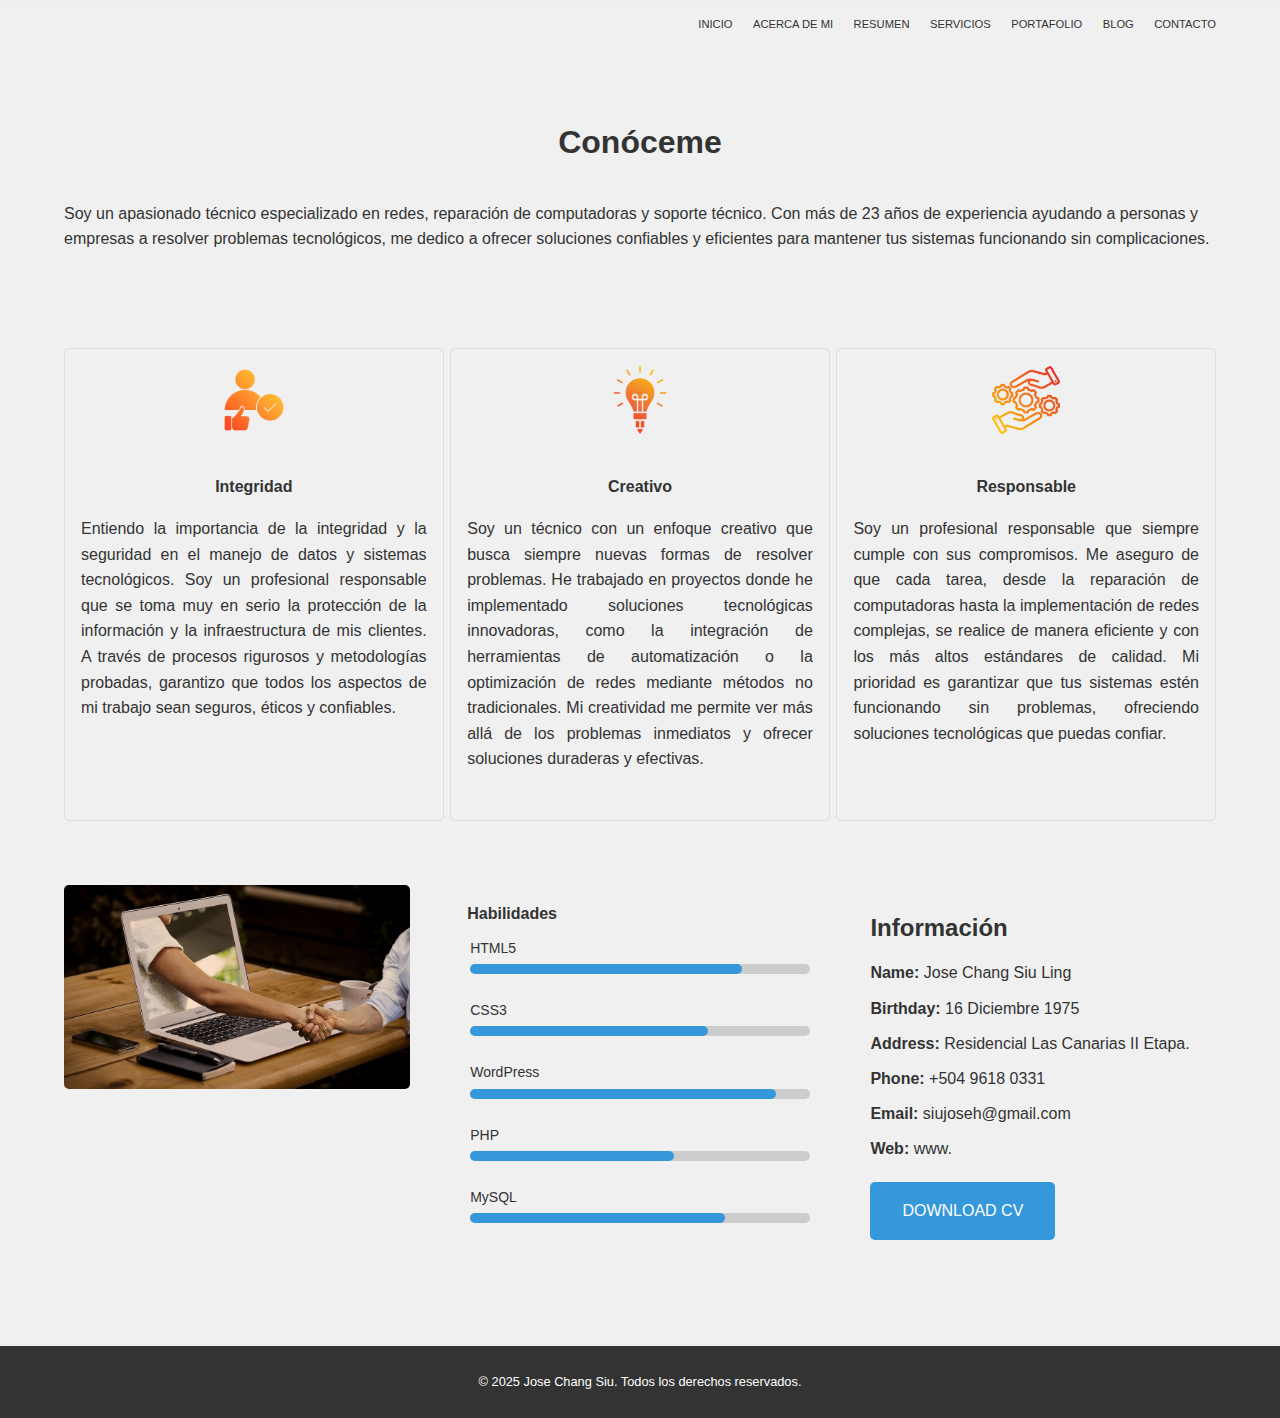
<file: about.html>
<!DOCTYPE html>
<html lang="es">
<head>
    <meta charset="UTF-8">
    <meta name="viewport" content="width=device-width, initial-scale=1.0">
    <title>About Me</title>
    <link rel="stylesheet" href="style.css">
</head>
<body>
  <div id="barraDeProgreso">
    <div id="progreso"></div>
  </div>
    <nav>
        <ul>
            <li><a href="index.html">Inicio</a></li>
            <li><a href="about.html">Acerca de mi</a></li>
            <li><a href="resume.html">Resumen</a></li>
            <li><a href="services.html">Servicios</a></li>
            <li><a href="portfolio.html">Portafolio</a></li>
            <li><a href="blog.html">Blog</a></li>
            <li><a href="contact.html">Contacto</a></li>
        </ul>
    </nav>

    <main id="about">
        <section class="container">
            <h1>Conóceme</h1>
            <p>Soy un apasionado técnico especializado en redes, reparación de computadoras y soporte técnico. Con más de 23 años de experiencia ayudando a personas y empresas a resolver problemas tecnológicos, me dedico a ofrecer soluciones confiables y eficientes para mantener tus sistemas funcionando sin complicaciones.</p>

            <div class="skills">
                <div class="skill">
                    <img src="asset/integrity.png" alt="Punctual">
                    <h3>Integridad</h3>
                    <p>Entiendo la importancia de la integridad y la seguridad en el manejo de datos y sistemas tecnológicos. Soy un profesional responsable que se toma muy en serio la protección de la información y la infraestructura de mis clientes. A través de procesos rigurosos y metodologías probadas, garantizo que todos los aspectos de mi trabajo sean seguros, éticos y confiables.</p>
                </div>
                <div class="skill">
                    <img src="asset/creativity.png" alt="Creative">
                    <h3>Creativo</h3>
                    <p>Soy un técnico con un enfoque creativo que busca siempre nuevas formas de resolver problemas. He trabajado en proyectos donde he implementado soluciones tecnológicas innovadoras, como la integración de herramientas de automatización o la optimización de redes mediante métodos no tradicionales. Mi creatividad me permite ver más allá de los problemas inmediatos y ofrecer soluciones duraderas y efectivas.</p>
                </div>
                <div class="skill">
                    <img src="asset/responsible.png" alt="Motivated">
                    <h3>Responsable</h3>
                    <p>Soy un profesional responsable que siempre cumple con sus compromisos. Me aseguro de que cada tarea, desde la reparación de computadoras hasta la implementación de redes complejas, se realice de manera eficiente y con los más altos estándares de calidad. Mi prioridad es garantizar que tus sistemas estén funcionando sin problemas, ofreciendo soluciones tecnológicas que puedas confiar.</p>
                </div>
            </div>

            <div class="my-info">
                <div class="info-image">
                    <img src="asset/about.jpg" alt="My Image">
                </div>
                <div class="skills-list">
                    <h3>Habilidades</h3>
                    <div class="skill-bars">
                        <div class="skill-bar">
                            <div class="info">
                                <span>HTML5</span>
                            </div>
                            <div class="bar">
                                <div class="inner-bar" style="width: 80%;"></div>
                            </div>
                        </div>
                        <div class="skill-bar">
                            <div class="info">
                                <span>CSS3</span>
                            </div>
                            <div class="bar">
                                <div class="inner-bar" style="width: 70%;"></div>
                            </div>
                        </div>
                        <div class="skill-bar">
                            <div class="info">
                                <span>WordPress</span>
                            </div>
                            <div class="bar">
                                <div class="inner-bar" style="width: 90%;"></div>
                            </div>
                        </div>
                        <div class="skill-bar">
                            <div class="info">
                                <span>PHP</span>
                            </div>
                            <div class="bar">
                                <div class="inner-bar" style="width: 60%;"></div>
                            </div>
                        </div>
                        <div class="skill-bar">
                            <div class="info">
                                <span>MySQL</span>
                            </div>
                            <div class="bar">
                                <div class="inner-bar" style="width: 75%;"></div>
                            </div>
                        </div>
                    </div>
                </div>
                <div class="personal-info">
                    <h3>Información</h3>
                    <p><span>Name:</span> Jose Chang Siu Ling </p>
                    <p><span>Birthday:</span> 16 Diciembre 1975</p>
                    <p><span>Address:</span> Residencial Las Canarias II Etapa. </p>
                    <p><span>Phone:</span> +504 9618 0331</p>
                    <p><span>Email:</span> siujoseh@gmail.com </p>
                    <p><span>Web:</span> www.</p>
                    <a href="#" class="button">Download CV</a>
                </div>
            </div>
        </section>
    </main>

    <footer>
        <p>&copy; 2025 Jose Chang Siu. Todos los derechos reservados. </p>
    </footer>

    <script src="script.js"></script>
</body>
</html>
</file>
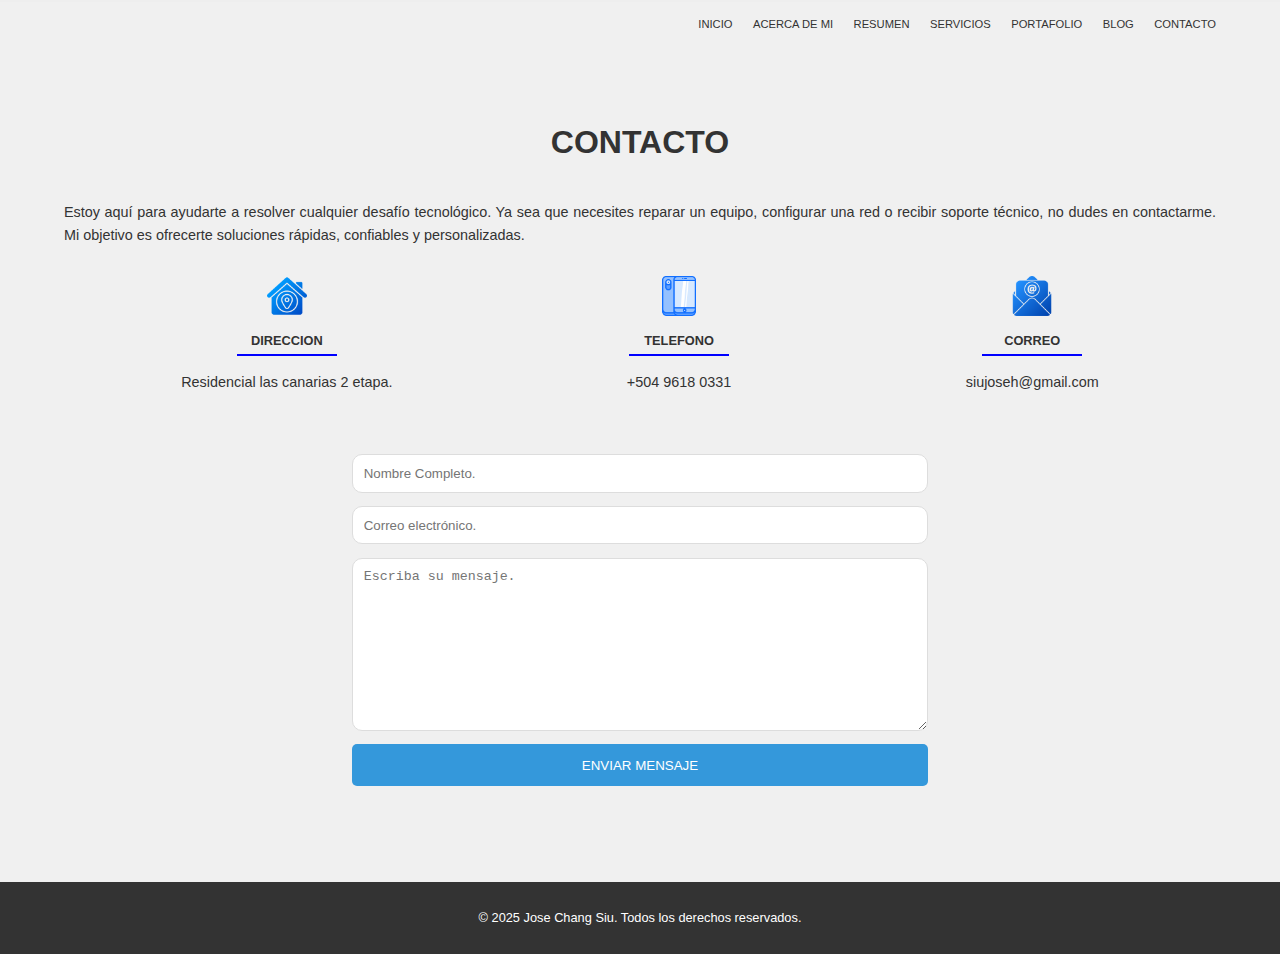
<file: contact.html>
<!DOCTYPE html>
<html lang="es">
<head>
    <meta charset="UTF-8">
    <meta name="viewport" content="width=device-width, initial-scale=1.0">
    <title>Contact</title>
    <link rel="stylesheet" href="style.css">
</head>
<body>
  <div id="barraDeProgreso">
    <div id="progreso"></div>
  </div>
   <nav>
        <ul>
            <li><a href="index.html">Inicio</a></li>
            <li><a href="about.html">Acerca de mi</a></li>
            <li><a href="resume.html">Resumen</a></li>
            <li><a href="services.html">Servicios</a></li>
            <li><a href="portfolio.html">Portafolio</a></li>
            <li><a href="blog.html">Blog</a></li>
            <li><a href="contact.html">Contacto</a></li>
        </ul>
    </nav>

    <main id="contact">
        <section class="container">
            <h1>CONTACTO</h1>
            <p>Estoy aquí para ayudarte a resolver cualquier desafío tecnológico. Ya sea que necesites reparar un equipo, configurar una red o recibir soporte técnico, no dudes en contactarme. Mi objetivo es ofrecerte soluciones rápidas, confiables y personalizadas. </p>
           
            <div class="contact-info">
                <div class="contact-item">
                    <img src="asset/home-address_12248074.png" alt="DIRECCION">
                    <h3>DIRECCION</h3>
                    <p style="text-align: center;">Residencial las canarias 2 etapa.</p>
                </div>
                <div class="contact-item">
                    <img src="asset/smartphone_2005986.png" alt="TELEFONO">
                    <h3>TELEFONO</h3>
                    <p style="text-align: center;">+504 9618 0331</p>
                </div>
                <div class="contact-item">
                    <img src="asset/email_10805041.png" alt="CORREO">
                    <h3>CORREO</h3>
                    <p style="text-align: center;">siujoseh@gmail.com</p>
                </div>
            </div>

            <form class="contact-form">
                <input type="text" placeholder="Nombre Completo.">
                <input type="email" placeholder="Correo electrónico.">
                <textarea placeholder="Escriba su mensaje."></textarea>
                <button class="button">Enviar mensaje</button>
            </form>
        </section>
    </main>

    <footer>
        <p>&copy; 2025 Jose Chang Siu. Todos los derechos reservados. </p>
    </footer>

    <script src="script.js"></script>
</body>
</html>
</file>
<file: style.css>
/* Estilos generales */
body { /* Selecciona el elemento body */
    font-family: 'Poppins', sans-serif; /* Establece la fuente del texto */
    margin: 0; /* Elimina el margen exterior */
    padding: 0; /* Elimina el relleno interior */
    background-color: #f0f0f0; /* Establece el color de fondo */
    color: #333; /* Establece el color del texto */
    line-height: 1.6; /* Establece el espaciado entre líneas */
}

#barraDeProgreso { /* Selecciona el elemento con el id barraDeProgreso */
    width: 100%; /* Establece el ancho al 100% del contenedor padre */
    height: 2px; /* Establece la altura a 2 píxeles */
    background-color: #eee; /* Establece el color de fondo */
    position: fixed; /* Fija la posición del elemento en la ventana */
    top: 0; /* Coloca el elemento en la parte superior de la ventana */
    left: 0; /* Coloca el elemento en la parte izquierda de la ventana */
    z-index: 1000; /* Establece el orden de apilamiento del elemento */
}

#progreso { /* Selecciona el elemento con el id progreso */
    height: 2px; /* Establece la altura a 2 píxeles */
    background-color: #007bff; /* Establece el color de fondo */
    width: 0%; /* Establece el ancho al 0% */
}

.skill-bars { /* Selecciona todos los elementos con la clase skill-bars */
    padding: 2px 3px; /* Establece el relleno interior */
}

.skill-bar { /* Selecciona todos los elementos con la clase skill-bar */
    margin-bottom: 25px; /* Establece el margen inferior */
    position: relative; /* Establece la posición del elemento como relativa */
}

.skill-bar .info { /* Selecciona todos los elementos con la clase info dentro de un elemento con la clase skill-bar */
    margin-bottom: 5px; /* Establece el margen inferior */
    display: flex; /* Establece el tipo de display como flex */
    align-items: center; /* Centra los elementos verticalmente */
    justify-content: space-between; /* Distribuye los elementos horizontalmente con espacio entre ellos */
}

.skill-bar .info span { /* Selecciona todos los elementos span dentro de un elemento con la clase info dentro de un elemento con la clase skill-bar */
    font-weight: 500; /* Establece el grosor de la fuente */
    font-size: 14px; /* Establece el tamaño de la fuente */
    color: #333; /* Establece el color del texto */
}

.skill-bar .bar { /* Selecciona todos los elementos con la clase bar dentro de un elemento con la clase skill-bar */
    width: 100%; /* Establece el ancho al 100% */
    height: 10px; /* Establece la altura a 10 píxeles */
    background: #ccc; /* Establece el color de fondo */
    border-radius: 20px; /* Establece el radio de la esquina */
    position: relative; /* Establece la posición del elemento como relativa */
}

.skill-bar .bar .inner-bar { /* Selecciona todos los elementos con la clase inner-bar dentro de un elemento con la clase bar dentro de un elemento con la clase skill-bar */
    position: absolute; /* Establece la posición del elemento como absoluta */
    top: 0; /* Coloca el elemento en la parte superior */
    left: 0; /* Coloca el elemento en la parte izquierda */
    width: 0%; /* Establece el ancho al 0% */
    height: 100%; /* Establece la altura al 100% */
    background: #3498db; /* Establece el color de fondo */
    border-radius: 20px; /* Establece el radio de la esquina */
}

.container { /* Selecciona todos los elementos con la clase container */
    width: 90%; /* Establece el ancho al 90% */
    margin: auto; /* Centra el elemento horizontalmente */
    overflow: hidden; /* Oculta el contenido que se desborda */
}

/* Header y Nav */
/* Estilos para el encabezado y la navegación */
header { /* Selecciona el elemento header */
    background: #fbfbfb; /* Establece el color de fondo */
    color: #fff; /* Establece el color del texto */
    padding-top: 0.5em; /* Establece el relleno superior */
    border-bottom: 3px solid #e8491d; /* Establece el borde inferior */
    position: relative; /* Asegura que el encabezado sea un contenedor posicionado */
}

.soporte-imagen { /* Selecciona todos los elementos con la clase soporte-imagen */
    position: absolute; /* Posiciona la imagen absolutamente dentro del encabezado */
    top: 0; /* Coloca la imagen en la parte superior */
    left: 0; /* Coloca la imagen en la parte izquierda */
    width: 100%; /* La imagen ocupa todo el ancho del encabezado */
    height: auto; /* Mantiene la proporción de la imagen */
    z-index: -1; /* Asegura que la imagen esté por debajo de otros elementos */
}

header::after { /* Selecciona el pseudo-elemento after del elemento header */
    content: ''; /* Establece el contenido del pseudo-elemento */
    display: table; /* Establece el tipo de display como table */
    clear: both; /* Limpia los floats */
}

.logo { /* Selecciona todos los elementos con la clase logo */
    float: left; /* Coloca el elemento a la izquierda */
    width: 30%; /* Establece el ancho al 30% */
}

nav { /* Selecciona el elemento nav */
    float: right; /* Coloca el elemento a la derecha */
    width: 70%; /* Establece el ancho al 70% */
    margin-top: 10px; /* Establece el margen superior */
}

nav ul { /* Selecciona todos los elementos ul dentro de un elemento nav */
    margin: 0; /* Elimina el margen exterior */
    padding: 0; /* Elimina el relleno interior */
    list-style: none; /* Elimina los estilos de la lista */
    text-align: right; /* Alinea el texto a la derecha */
}

nav li { /* Selecciona todos los elementos li dentro de un elemento nav */
    display: inline; /* Coloca los elementos en línea */
    margin-left: 1em; /* Establece el margen izquierdo */
}

nav li:last-child { /* Selecciona el último elemento li dentro de un elemento nav */
    margin-right: 4em; /* Establece el margen derecho */
}

nav a { /* Selecciona todos los elementos a dentro de un elemento nav */
    /*color: #007bff;*/
    text-decoration: none; /* Elimina la decoración del texto */
    font-size: 0.7em; /* Establece el tamaño de la fuente */
    text-transform: uppercase; /* Transforma el texto a mayúsculas */
    color: #333;   /* Establece el color del texto */
    font-family: 'Roboto', sans-serif; /* Establece la fuente del texto */
}

nav a:hover { /* Selecciona todos los elementos a dentro de un elemento nav cuando el mouse está encima */
    /* Cambia el color del texto a azul al pasar el mouse por encima */
    color: #3498db; /* Establece el color del texto */
    font-family: 'Roboto bold', sans-serif; /* Establece la fuente del texto */
    font-weight: bold; /* Establece el grosor de la fuente */

}

/* Hero Section Styles */
/* Estilos para la sección "Hero" */
#hero { /* Selecciona el elemento con el id hero */
    background: url('asset/soporte1.jpg') no-repeat center center/cover; /* Establece la imagen de fondo */
    height: 780px; /* Establece la altura */
    text-align: center; /* Alinea el texto al centro */
    color: #fff; /* Establece el color del texto */
}

#hero .hero-content { /* Selecciona todos los elementos con la clase hero-content dentro de un elemento con el id hero */
    padding-top: 250px; /* Establece el relleno superior */
    background-color: rgba(255, 255, 255, 0.8); /* Establece el color de fondo */
    padding: 2em; /* Establece el relleno interior */
    border-radius: 0px; /* Establece el radio de la esquina */
    height: 780px; /* Establece la altura */
}

#hero h1 { /* Selecciona todos los elementos h1 dentro de un elemento con el id hero */
    font-size: 2.5em; /* Establece el tamaño de la fuente */
    margin-bottom: 0.5em; /* Establece el margen inferior */
    margin-top: 4em; /* Establece el margen superior */
    color: #333;   /* Establece el color del texto */
    font-family: 'Roboto Bold', sans-serif; /* Establece la fuente del texto */
    font-weight: bold; /* Establece el grosor de la fuente */
    text-align: center; /* Alinea el texto al centro */
}

#hero p { /* Selecciona todos los elementos p dentro de un elemento con el id hero */
    font-size: 1.5em; /* Establece el tamaño de la fuente */
    margin-bottom: 2em; /* Establece el margen inferior */
    color: #333; /* Establece el color del texto */
}

.button { /* Selecciona todos los elementos con la clase button */
    display: inline-block; /* Coloca el elemento en línea */
    background: #3498db; /* Establece el color de fondo */
    color: #fff; /* Establece el color del texto */
    padding: 1em 2em; /* Establece el relleno interior */
    text-decoration: none; /* Elimina la decoración del texto */
    border-radius: 5px; /* Establece el radio de la esquina */
    text-transform: uppercase; /* Transforma el texto a mayúsculas */
    border: none; /* Elimina el borde */
}

/* About Page Styles */
/* Estilos para la página "Acerca de mi" */
#about { /* Selecciona el elemento con el id about */
    padding: 6em 0; /* Establece el relleno interior */
}

#about h1 { /* Selecciona todos los elementos h1 dentro de un elemento con el id about */
    font-size: 2em; /* Establece el tamaño de la fuente */
    margin-bottom: 1em; /* Establece el margen inferior */
    text-align: center; /* Alinea el texto al centro */
}

#about p { /* Selecciona todos los elementos p dentro de un elemento con el id about */
    font-size: 1em; /* Establece el tamaño de la fuente */
    margin-bottom: 2em; /* Establece el margen inferior */
    text-align: left; /* Alinea el texto a la izquierda */
}

#about > section > p { /* Selecciona todos los elementos p dentro de un elemento section dentro de un elemento con el id about */
    margin-bottom: 6em; /* Establece el margen inferior */
}

.skills { /* Selecciona todos los elementos con la clase skills */
    display: flex; /* Establece el tipo de display como flex */
    justify-content: space-between; /* Distribuye los elementos horizontalmente con espacio entre ellos */
    margin-bottom: 4em; /* Establece el margen inferior */
}

.skill { /* Selecciona todos los elementos con la clase skill */
    width: 30%; /* Establece el ancho al 30% */
    text-align: center; /* Alinea el texto al centro */
    padding: 1em; /* Establece el relleno interior */
    border: 1px solid #ddd; /* Establece el borde */
    border-radius: 5px; /* Establece el radio de la esquina */
}

.skill img { /* Selecciona todos los elementos img dentro de un elemento con la clase skill */
    width: 70px; /* Establece el ancho */
    height: 70px; /* Establece la altura */
    margin-bottom: 1em; /* Establece el margen inferior */
}

.skill h3 { /* Selecciona todos los elementos h3 dentro de un elemento con la clase skill */
    font-size: 1em; /* Establece el tamaño de la fuente */
    margin-bottom: 2s.5em; /* Establece el margen inferior */
}

.skill p { /* Selecciona todos los elementos p dentro de un elemento con la clase skill */
    text-align: justify !important; /* Justifica el texto */
    margin-bottom: 1em; /* Establece el margen inferior */
}

.my-info { /* Selecciona todos los elementos con la clase my-info */
    display: flex; /* Establece el tipo de display como flex */
    justify-content: space-between; /* Distribuye los elementos horizontalmente con espacio entre ellos */
}

.info-image { /* Selecciona todos los elementos con la clase info-image */
    width: 30%; /* Establece el ancho al 30% */
}

.info-image img { /* Selecciona todos los elementos img dentro de un elemento con la clase info-image */
    width: 100%; /* Establece el ancho al 100% */
    border-radius: 5px; /* Establece el radio de la esquina */
}

.skills-list { /* Selecciona todos los elementos con la clase skills-list */
    width: 30%; /* Establece el ancho al 30% */
}

.skills-list h3 { /* Selecciona todos los elementos h3 dentro de un elemento con la clase skills-list */
    font-size: 1em; /* Establece el tamaño de la fuente */
    margin-bottom: 0.5em; /* Establece el margen inferior */
}

.skills-list li { /* Selecciona todos los elementos li dentro de un elemento con la clase skills-list */
    margin-bottom: 0.5em; /* Establece el margen inferior */
    list-style: none; /* Elimina los estilos de la lista */
}

.personal-info { /* Selecciona todos los elementos con la clase personal-info */
    width: 30%; /* Establece el ancho al 30% */
}

.personal-info h3 { /* Selecciona todos los elementos h3 dentro de un elemento con la clase personal-info */
    font-size: 1.5em; /* Establece el tamaño de la fuente */
    margin-bottom: 0.em; /* Establece el margen inferior */
}

.personal-info p { /* Selecciona todos los elementos p dentro de un elemento con la clase personal-info */
    margin-bottom: 0.1em; /* Establece el margen inferior */
    line-height: 0.2; /* Establece el espaciado entre líneas */
}

.personal-info span { /* Selecciona todos los elementos span dentro de un elemento con la clase personal-info */
    font-weight: bold; /* Establece el grosor de la fuente */
}

/* Resume Page Styles */
/* Estilos para la página "Resumen" */
#resume { /* Selecciona el elemento con el id resume */
    padding: 6em 0; /* Establece el relleno interior */
}

#resume h1 { /* Selecciona todos los elementos h1 dentro de un elemento con el id resume */
    font-size: 2em; /* Establece el tamaño de la fuente */
    margin-bottom: 1em; /* Establece el margen inferior */
    text-align: center; /* Alinea el texto al centro */
}

#resume p { /* Selecciona todos los elementos p dentro de un elemento con el id resume */
    font-size: 1em; /* Establece el tamaño de la fuente */
    margin-bottom: 2em; /* Establece el margen inferior */
    text-align: center; /* Alinea el texto al centro */
}

.education { /* Selecciona todos los elementos con la clase education */
    margin-bottom: 3em; /* Establece el margen inferior */
}

.experience { /* Selecciona todos los elementos con la clase experience */
    margin-bottom: 3em; /* Establece el margen inferior */
}

.education h2, /* Selecciona todos los elementos h2 dentro de un elemento con la clase education */
.experience h2 { /* Selecciona todos los elementos h2 dentro de un elemento con la clase experience */
    font-size: 2em; /* Establece el tamaño de la fuente */
    margin-bottom: 1em; /* Establece el margen inferior */
    text-align: center; /* Alinea el texto al centro */
}

.education-item, /* Selecciona todos los elementos con la clase education-item */
.experience-item { /* Selecciona todos los elementos con la clase experience-item */
    display: flex; /* Establece el tipo de display como flex */
    align-items: center; /* Centra los elementos verticalmente */
    margin-bottom: 2em; /* Establece el margen inferior */
    padding: 1em; /* Establece el relleno interior */
    border: 1px solid #ddd; /* Establece el borde */
    border-radius: 10px; /* Establece el radio de la esquina */
}

.education-item img, /* Selecciona todos los elementos img dentro de un elemento con la clase education-item */
.experience-item img { /* Selecciona todos los elementos img dentro de un elemento con la clase experience-item */
    width: 70px; /* Establece el ancho */
    height: 70px; /* Establece la altura */
    margin-right: 1em; /* Establece el margen derecho */
    border-radius: 10px; /* Establece el radio de la esquina */
}

.education-item h3, /* Selecciona todos los elementos h3 dentro de un elemento con la clase education-item */
.experience-item h3 { /* Selecciona todos los elementos h3 dentro de un elemento con la clase experience-item */
    font-size: 1.3em; /* Establece el tamaño de la fuente */
    margin-bottom: 0.3em; /* Establece el margen inferior */
}

.education-item h4, /* Selecciona todos los elementos h4 dentro de un elemento con la clase education-item */
.experience-item h4 { /* Selecciona todos los elementos h4 dentro de un elemento con la clase experience-item */
    font-size: 1.1em; /* Establece el tamaño de la fuente */
    margin-bottom: 0.3em; /* Establece el margen inferior */
}

.education-item p, /* Selecciona todos los elementos p dentro de un elemento con la clase education-item */
.experience-item p { /* Selecciona todos los elementos p dentro de un elemento con la clase experience-item */
    font-size: 1em; /* Establece el tamaño de la fuente */
}

/* Services Page Styles */
/* Estilos para la página "Servicios" */
#services { /* Selecciona el elemento con el id services */
    padding: 6em 0; /* Establece el relleno interior */
}

#services h1 { /* Selecciona todos los elementos h1 dentro de un elemento con el id services */
    font-size: 2.0em; /* Establece el tamaño de la fuente */
    margin-bottom: 1em; /* Establece el margen inferior */
    text-align: center; /* Alinea el texto al centro */
}

#services p { /* Selecciona todos los elementos p dentro de un elemento con el id services */
    font-size: 1em; /* Establece el tamaño de la fuente */
    margin-bottom: 2em; /* Establece el margen inferior */
    text-align: center; /* Alinea el texto al centro */
}

.services-grid { /* Selecciona todos los elementos con la clase services-grid */
    display: grid; /* Establece el tipo de display como grid */
    grid-template-columns: repeat(3, 1fr); /* Establece el número de columnas */
    grid-gap: 2em; /* Establece el espacio entre las celdas */
}

.service-item { /* Selecciona todos los elementos con la clase service-item */
    text-align: center; /* Alinea el texto al centro */
    padding: 2em; /* Establece el relleno interior */
    border: 1px solid #ddd; /* Establece el borde */
    border-radius: 5px; /* Establece el radio de la esquina */
}

.service-item img { /* Selecciona todos los elementos img dentro de un elemento con la clase service-item */
    width: 70px; /* Establece el ancho */
    height: 70px; /* Establece la altura */
    margin-bottom: 0.5em; /* Establece el margen inferior */
}

.service-item h3 { /* Selecciona todos los elementos h3 dentro de un elemento con la clase service-item */
    font-size: 1.3em; /* Establece el tamaño de la fuente */
    margin-bottom: 0.5em; /* Establece el margen inferior */
}

.service-item p { /* Selecciona todos los elementos p dentro de un elemento con la clase service-item */
    font-size: 1em; /* Establece el tamaño de la fuente */
}

/* Portfolio Page Styles */
/* Estilos para la página "Portafolio" */
#portfolio { /* Selecciona el elemento con el id portfolio */
    padding: 6em 0; /* Establece el relleno interior */
}

#portfolio h1 { /* Selecciona todos los elementos h1 dentro de un elemento con el id portfolio */
    font-size: 2em; /* Establece el tamaño de la fuente */
    margin-bottom: 1em; /* Establece el margen inferior */
    text-align: center; /* Alinea el texto al centro */
}

#portfolio p { /* Selecciona todos los elementos p dentro de un elemento con el id portfolio */
    font-size: 1em; /* Establece el tamaño de la fuente */
    margin-bottom: 2em; /* Establece el margen inferior */
    text-align: center; /* Alinea el texto al centro */
}

.portfolio-filters { /* Selecciona todos los elementos con la clase portfolio-filters */
    text-align: center; /* Alinea el texto al centro */
    margin-bottom: 2em; /* Establece el margen inferior */
}

.filter-button { /* Selecciona todos los elementos con la clase filter-button */
    background: none; /* Elimina el color de fondo */
    border: 1px solid #ddd; /* Establece el borde */
    padding: 0.5em 1em; /* Establece el relleno interior */
    margin: 0 0.5em; /* Establece el margen */
    cursor: pointer; /* Establece el cursor como pointer */
    border-radius: 5px; /* Establece el radio de la esquina */
}

.filter-button.active { /* Selecciona todos los elementos con la clase filter-button y la clase active */
    background: #e8491d; /* Establece el color de fondo */
    color: #fff; /* Establece el color del texto */
    border-color: #e8491d; /* Establece el color del borde */
}

.portfolio-grid { /* Selecciona todos los elementos con la clase portfolio-grid */
    display: grid; /* Establece el tipo de display como grid */
    grid-template-columns: repeat(3, 1fr); /* Establece el número de columnas */
    grid-gap: 2em; /* Establece el espacio entre las celdas */
}

.portfolio-item { /* Selecciona todos los elementos con la clase portfolio-item */
    position: relative; /* Establece la posición del elemento como relativa */
    overflow: hidden; /* Oculta el contenido que se desborda */
    border-radius: 5px; /* Establece el radio de la esquina */
}

.portfolio-item img { /* Selecciona todos los elementos img dentro de un elemento con la clase portfolio-item */
    width: 100%; /* Establece el ancho al 100% */
    display: block; /* Establece el tipo de display como block */
}

/* Contact Page Styles */
/* Estilos para la página "Contacto" */
#contact { /* Selecciona el elemento con el id contact */
    padding: 6em 0; /* Establece el relleno interior */
}

#contact h1 { /* Selecciona todos los elementos h1 dentro de un elemento con el id contact */
    font-size: 2em; /* Establece el tamaño de la fuente */
    margin-bottom: 1em; /* Establece el margen inferior */
    text-align: center; /* Alinea el texto al centro */
}

#contact p { /* Selecciona todos los elementos p dentro de un elemento con el id contact */
    font-size: 0.9em; /* Establece el tamaño de la fuente */
    margin-bottom: 2em; /* Establece el margen inferior */
    text-align: justify; /* Justifica el texto */
}

.contact-info { /* Selecciona todos los elementos con la clase contact-info */
    display: flex; /* Establece el tipo de display como flex */
    justify-content: space-around; /* Distribuye los elementos horizontalmente con espacio entre ellos */
    margin-bottom: 2em; /* Establece el margen inferior */
}

.contact-item { /* Selecciona todos los elementos con la clase contact-item */
    text-align: center; /* Alinea el texto al centro */
}

.contact-item img { /* Selecciona todos los elementos img dentro de un elemento con la clase contact-item */
    width: 40px; /* Establece el ancho */
    height: 40px; /* Establece la altura */
    margin-bottom: 0.5em; /* Establece el margen inferior */
}

.contact-item h3 { /* Selecciona todos los elementos h3 dentro de un elemento con la clase contact-item */
    font-size: .8em; /* Establece el tamaño de la fuente */
    margin-bottom: 0.3em; /* Establece el margen inferior */
    border-bottom: 2px solid blue; /* Agrega una línea azul debajo del título de la información de contacto */
    width: 100px; /* Establece el ancho */
    padding-bottom: 0.2em; /* Establece el relleno inferior */
    display: block; /* Establece el tipo de display como block */
    margin: 0 auto; /* Centra la línea azul */
}

.contact-form { /* Selecciona todos los elementos con la clase contact-form */
    display: flex; /* Establece el tipo de display como flex */
    flex-direction: column; /* Establece la dirección de los elementos como columna */
    width: 50%; /* Establece el ancho al 50% */
    margin: 0 auto; /* Centra el elemento horizontalmente */
}

.contact-form input, /* Selecciona todos los elementos input dentro de un elemento con la clase contact-form */
.contact-form textarea { /* Selecciona todos los elementos textarea dentro de un elemento con la clase contact-form */
    padding: 0.8em; /* Establece el relleno interior */
    margin-bottom: 1em; /* Establece el margen inferior */
    border: 1px solid #ddd; /* Establece el borde */
    border-radius: 10px; /* Establece el radio de la esquina */
}

.contact-form textarea { /* Selecciona todos los elementos textarea dentro de un elemento con la clase contact-form */
    height: 150px; /* Establece la altura */
}

/* Footer Styles */
/* Estilos para el pie de página */
footer { /* Selecciona el elemento footer */
    background: #333; /* Establece el color de fondo */
    color: #fff; /* Establece el color del texto */
    text-align: center; /* Alinea el texto al centro */
    padding: 1em 0; /* Establece el relleno interior */
    margin-top: 0em; /* Establece el margen superior */
    font-size: 0.8em; /* Establece el tamaño de la fuente */
}

.social-icons { /* Selecciona todos los elementos con la clase social-icons */
    margin-top: 1em; /* Establece el margen superior */
}

.social-icons a { /* Selecciona todos los elementos a dentro de un elemento con la clase social-icons */
    color: #fff; /* Establece el color del texto */
    font-size: 1.5em; /* Establece el tamaño de la fuente */
    margin: 0 0.5em; /* Establece el margen */
}

/* Media Queries for Responsive Design */
/* Estilos para diferentes tamaños de pantalla */
/* For tablets and larger smartphones */
@media (max-width: 768px) { /* Selecciona todos los elementos cuando el ancho de la pantalla es menor o igual a 768px */
    .container { /* Selecciona todos los elementos con la clase container */
        width: 95%; /* Establece el ancho al 95% */
    }

    nav { /* Selecciona el elemento nav */
        width: 100%; /* Establece el ancho al 100% */
        float: none; /* Elimina el float */
        text-align: center; /* Alinea el texto al centro */
    }

    nav ul { /* Selecciona todos los elementos ul dentro de un elemento nav */
        text-align: left; /* Alinea el texto a la izquierda */
    }

    nav li { /* Selecciona todos los elementos li dentro de un elemento nav */
        display: block; /* Establece el tipo de display como block */
        margin: 0.5em 0; /* Establece el margen */
        font-size: 1.2em; /* Establece el tamaño de la fuente */
        padding-left: 1em; /* Añade un espacio a la izquierda */
    }

    nav li a { /* Selecciona todos los elementos a dentro de un elemento nav li */
        display: block; /* Hace que el enlace ocupe todo el ancho */
        padding-left: 1em; /* Añade un espacio a la izquierda */
    }

    nav li a::before { /* Selecciona el pseudo-elemento before de todos los elementos a dentro de un elemento nav li */
        content: "\2022"; /* Añade un punto central */
        display: inline-block; /* Permite posicionar el punto */
        width: 1em; /* Define el ancho del punto */
        margin-left: -1em; /* Mueve el punto a la izquierda */
        font-size: 2em; /* Aumenta el tamaño del punto */
        vertical-align: middle; /* Centra el punto verticalmente */
        padding-left: 1em;
    }

    .logo { /* Selecciona todos los elementos con la clase logo */
        float: none; /* Elimina el float */
        width: 100%; /* Establece el ancho al 100% */
        text-align: center; /* Alinea el texto al centro */
    }

    #hero { /* Selecciona el elemento con el id hero */
        height: auto; /* Establece la altura como auto */
    }

    #hero .hero-content { /* Selecciona todos los elementos con la clase hero-content dentro de un elemento con el id hero */
        padding-top: 50px; /* Establece el relleno superior */
        height: auto; /* Establece la altura como auto */
    }

#hero h1 { /* Selecciona todos los elementos h1 dentro de un elemento con el id hero */
    font-size: 2.1em; /* Establece el tamaño de la fuente */
    margin-bottom: 0.5em; /* Establece el margen inferior */
    margin-top: 4em; /* Establece el margen superior */
    color: #333; /* Establece el color del texto */
    text-align: center; /* Alinea el texto al centro */
    
}

    .skills, .my-info { /* Selecciona todos los elementos con la clase skills y la clase my-info */
        flex-direction: column; /* Establece la dirección de los elementos como columna */
    }

    .skill, .info-image, .skills-list, .personal-info { /* Selecciona todos los elementos con la clase skill, la clase info-image, la clase skills-list y la clase personal-info */
        width: 100%; /* Establece el ancho al 100% */
        margin-bottom: 2em; /* Establece el margen inferior */
    }

    .services-grid, .portfolio-grid { /* Selecciona todos los elementos con la clase services-grid y la clase portfolio-grid */
        grid-template-columns: repeat(1, 1fr); /* Establece el número de columnas */
    }

    .contact-info { /* Selecciona todos los elementos con la clase contact-info */
        flex-direction: column; /* Establece la dirección de los elementos como columna */
    }

    .contact-item { /* Selecciona todos los elementos con la clase contact-item */
        margin-bottom: 2em; /* Establece el margen inferior */
    }


    .contact-form { /* Selecciona todos los elementos con la clase contact-form */
        width: 90%; /* Establece el ancho al 90% */
    }
}

/* For smaller smartphones */
@media (max-width: 480px) { /* Selecciona todos los elementos cuando el ancho de la pantalla es menor o igual a 480px */
    #hero h1 { /* Selecciona todos los elementos h1 dentro de un elemento con el id hero */
        font-size: 2em; /* Establece el tamaño de la fuente */
    }

    #hero p { /* Selecciona todos los elementos p dentro de un elemento con el id hero */
        font-size: 1em; /* Establece el tamaño de la fuente */
    }
}
</file>
